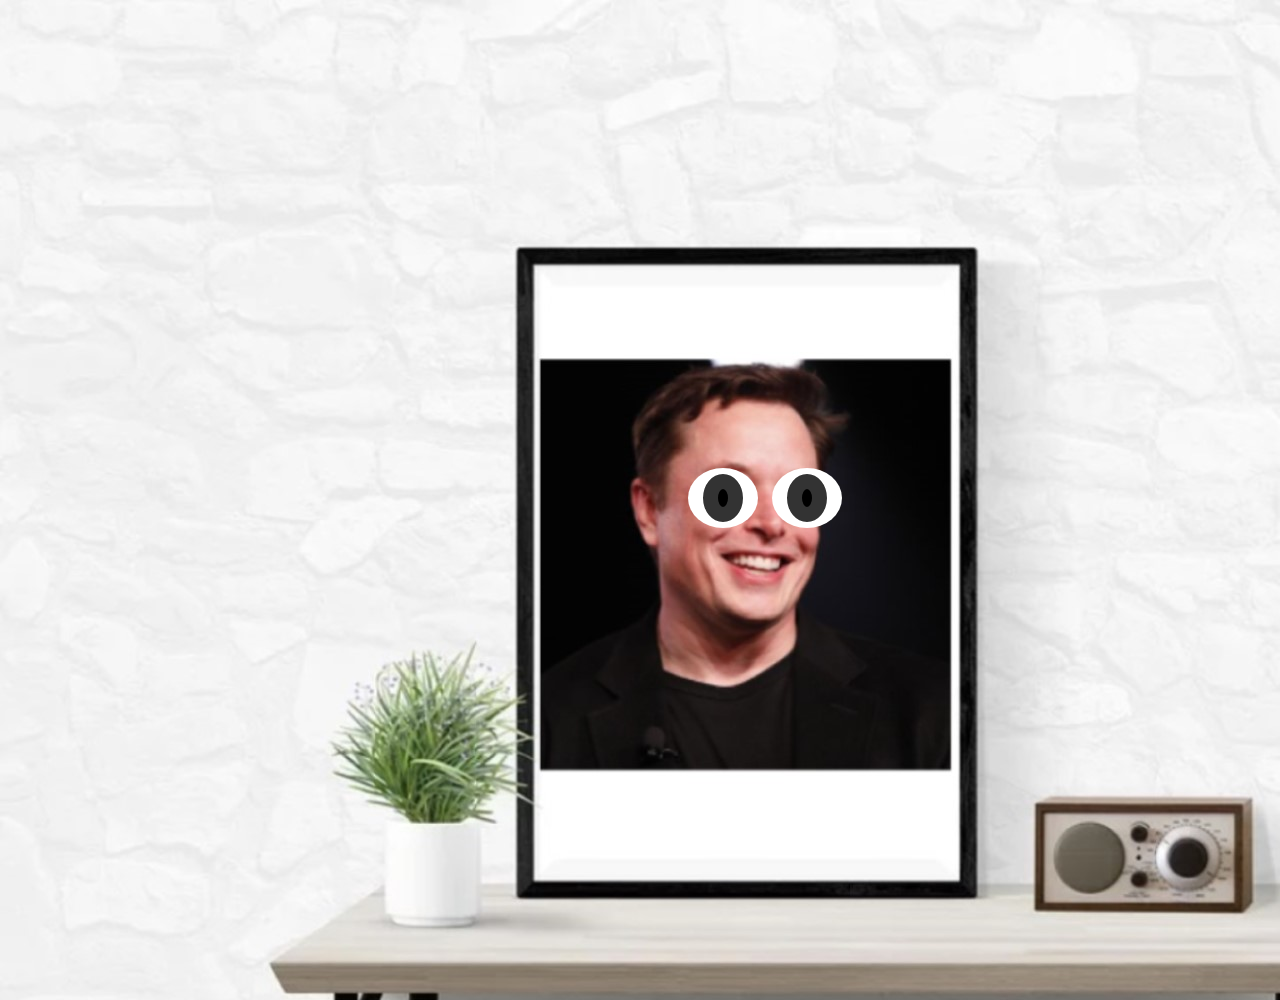
<file: portrait-webapp/portrait.html>
<!DOCTYPE html>
<!--Made by Sameer Al Harbi v1.0
Contains code from https://www.youtube.com/watch?v=AixAmLWzXYg-->
<html lang="en" dir="ltr">
  <head>
    <meta charset="utf-8">
    <link rel="stylesheet" href="main.css">
    <title></title>
  </head>
  <body>
    <div class="main">

  <div class="eyes">
    <div class="eye">
      <div class="ball"></div>
    </div>

    <div class="eye">
      <div class="ball"></div>
    </div>
  </div>

<div>

</div>

<script>
  var balls = document.getElementsByClassName("ball");
  document.onmousemove = function(){
    var x = event.clientX * 100 / window.innerWidth + "%";
    var y = event.clientY * 100 / window.innerHeight + "%";
    //event.clientX => get the horizontal coordinate of the mouse
    //event.clientY => get the Vertical coordinate of the mouse
    //window.innerWidth => get the browser width
    //window.innerHeight => get the browser height

    for(var i=0;i<2;i++){
      balls[i].style.left = x;
      balls[i].style.top = y;
      balls[i].style.transform = "translate(-"+x+",-"+y+")";
    }
  }
</script>

  </div>
  </body>
</html>
</file>
<file: portrait-webapp/main.css>
body{
  margin: 0;
  padding: 0;
}

.main{
  background-image: url("back.jpg");
  background-repeat: no-repeat;
  width: 1500px;
  height: 1000px;
  margin-left: auto;
  margin-right: auto;
}

.eyes{
  position: relative;
  margin-left: auto;
  margin-right: auto;
  top: 50%;
  transform: translateY(-50%);
  width: 102%;
  text-align: center;
}
.eye{
  width: 70px;
  height: 60px;
  background: #fff;
  display: inline-block;
  margin: 5px;
  border-radius: 50%;
  position: relative;
  overflow: hidden;
}

.ball{
  width: 10px;
  height: 18px;
  background: #000;
  position: absolute;
  top: 50%;
  left: 50%;
  transform: translate(-50%,-50%);
  border-radius: 50%;
  border: 15px solid #333;
}
</file>
